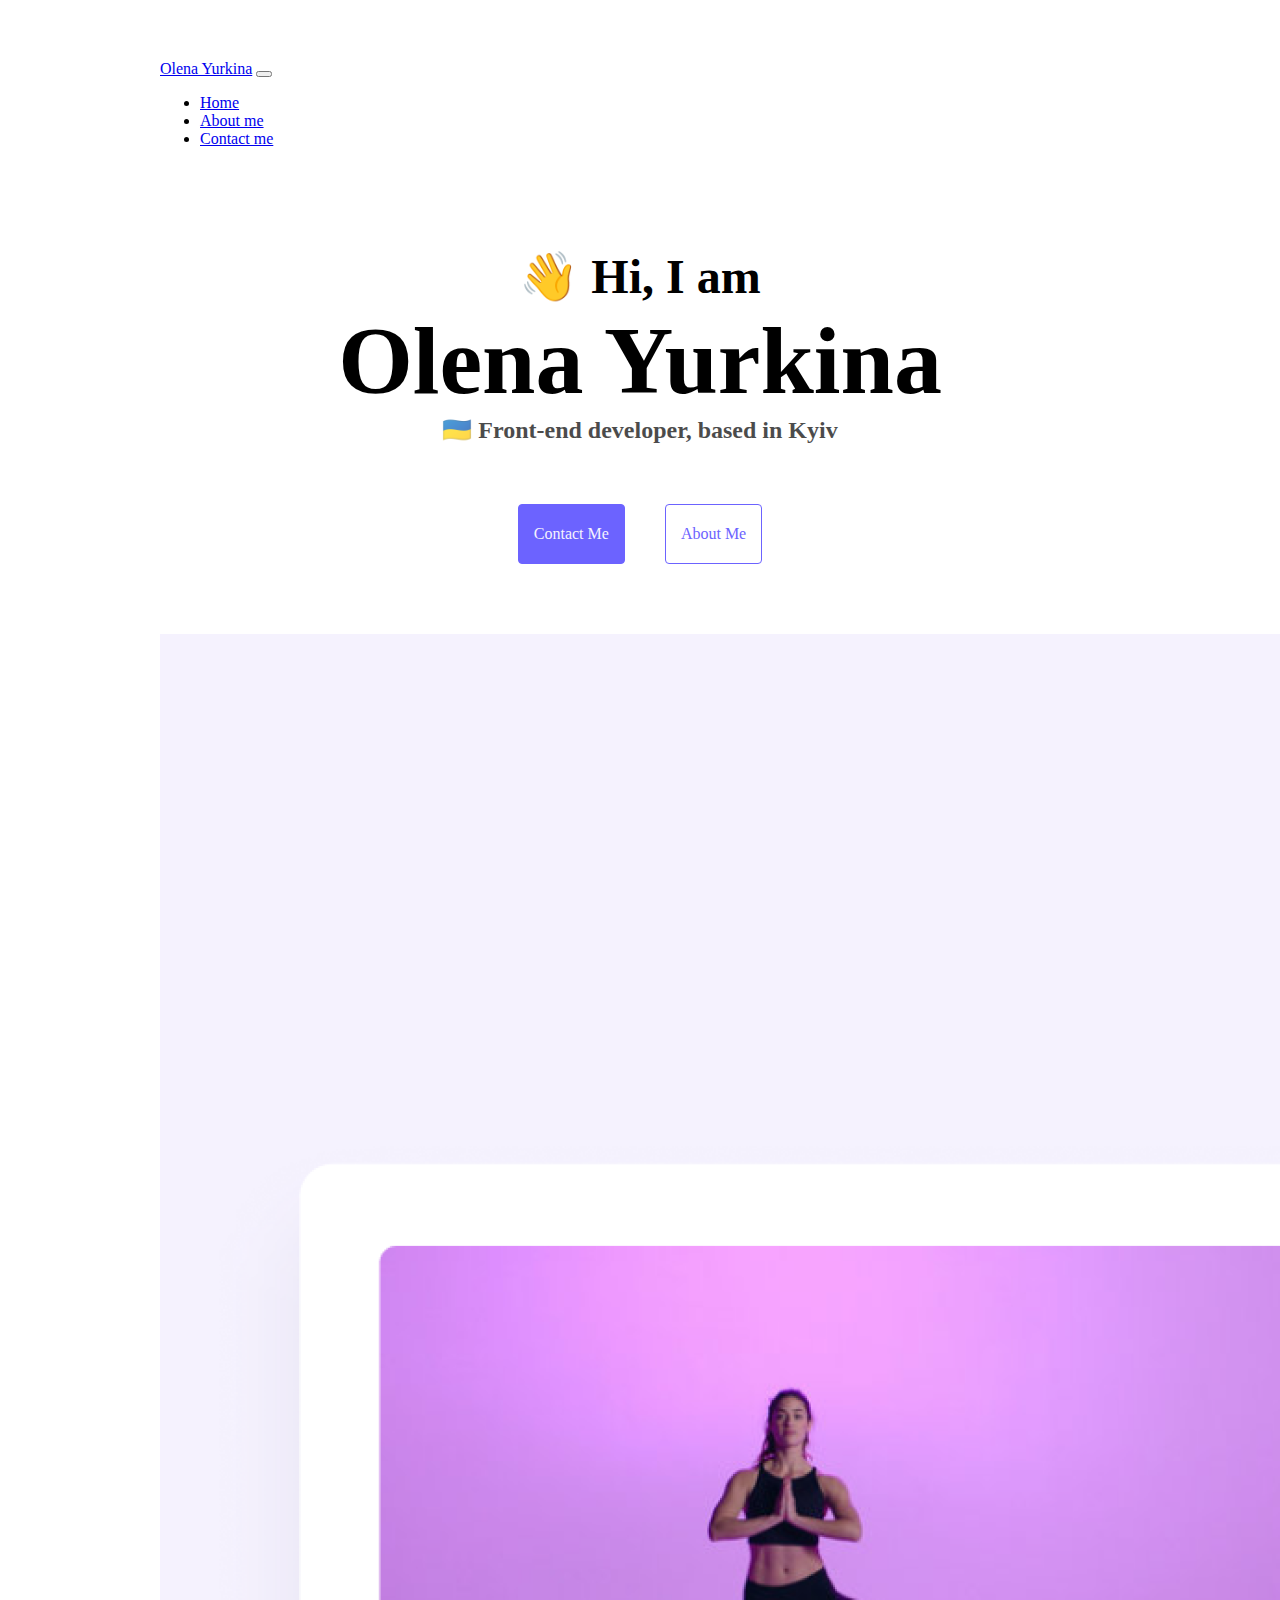
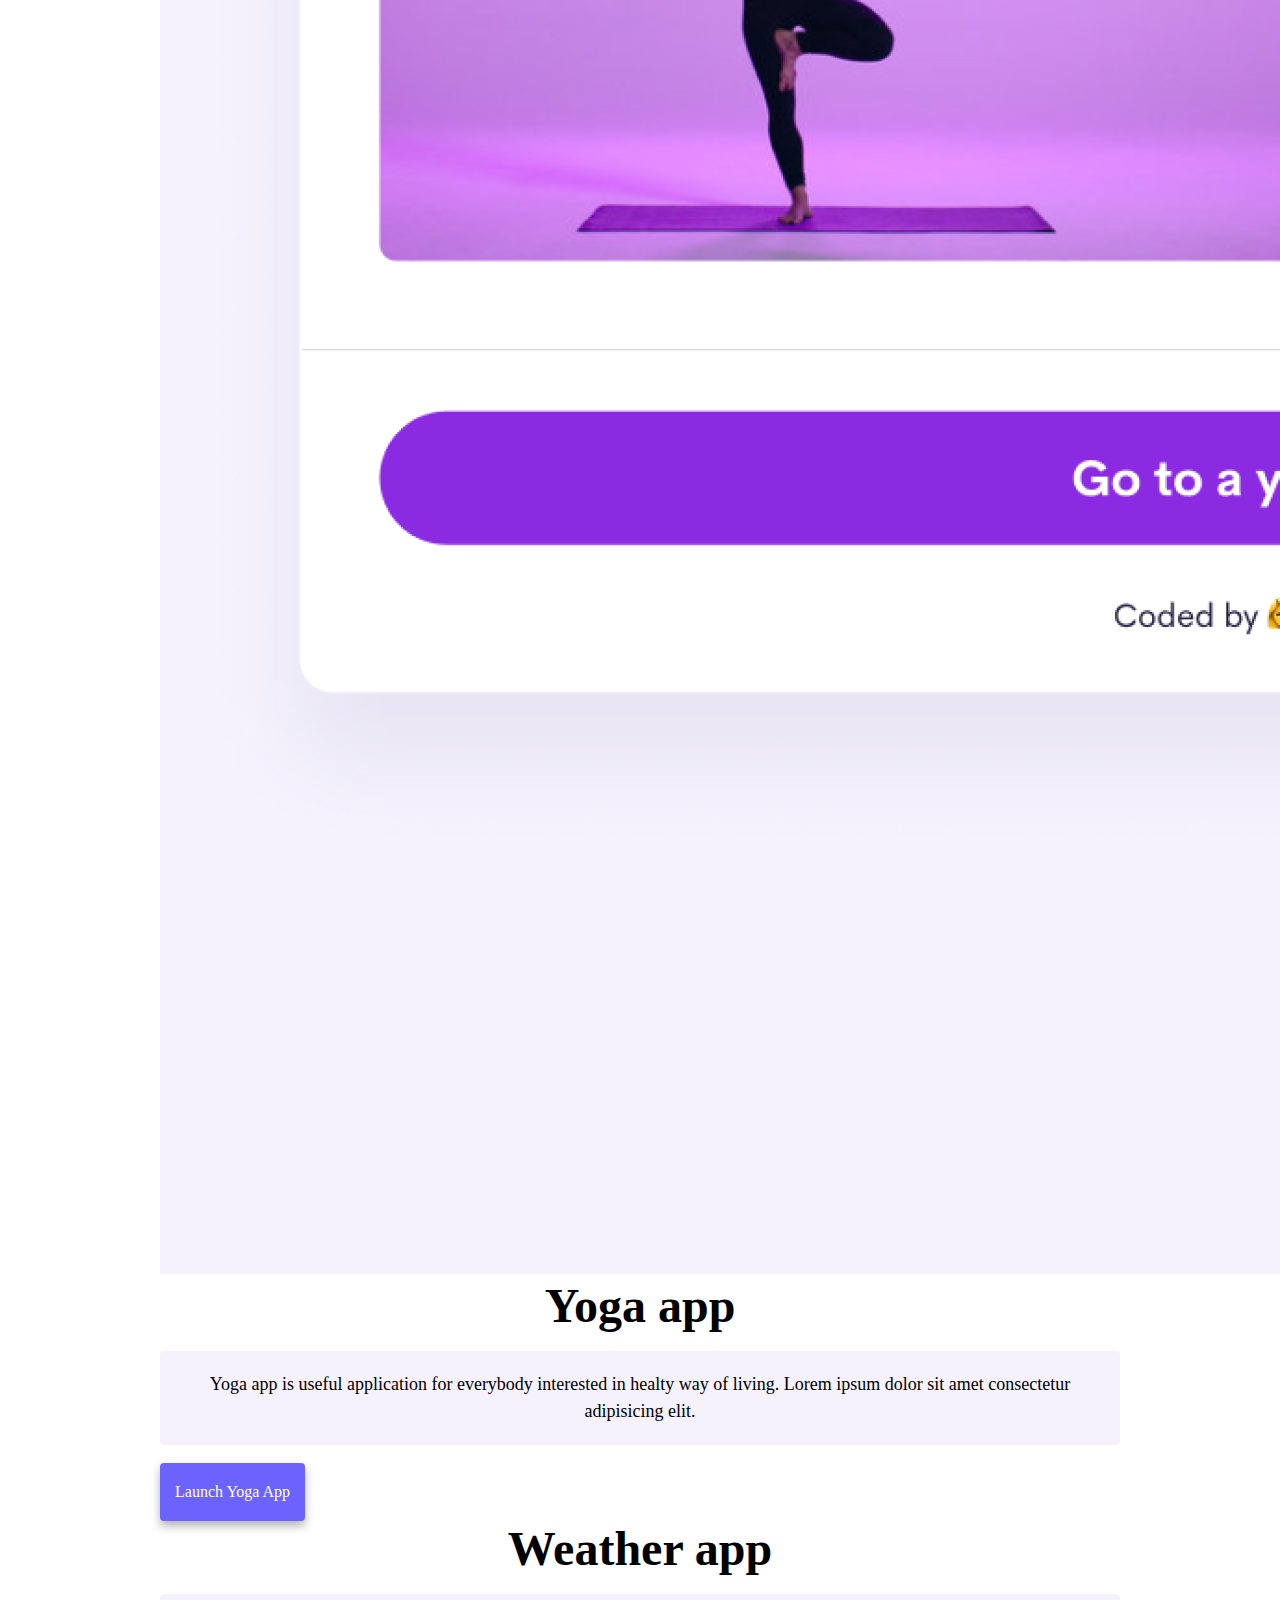
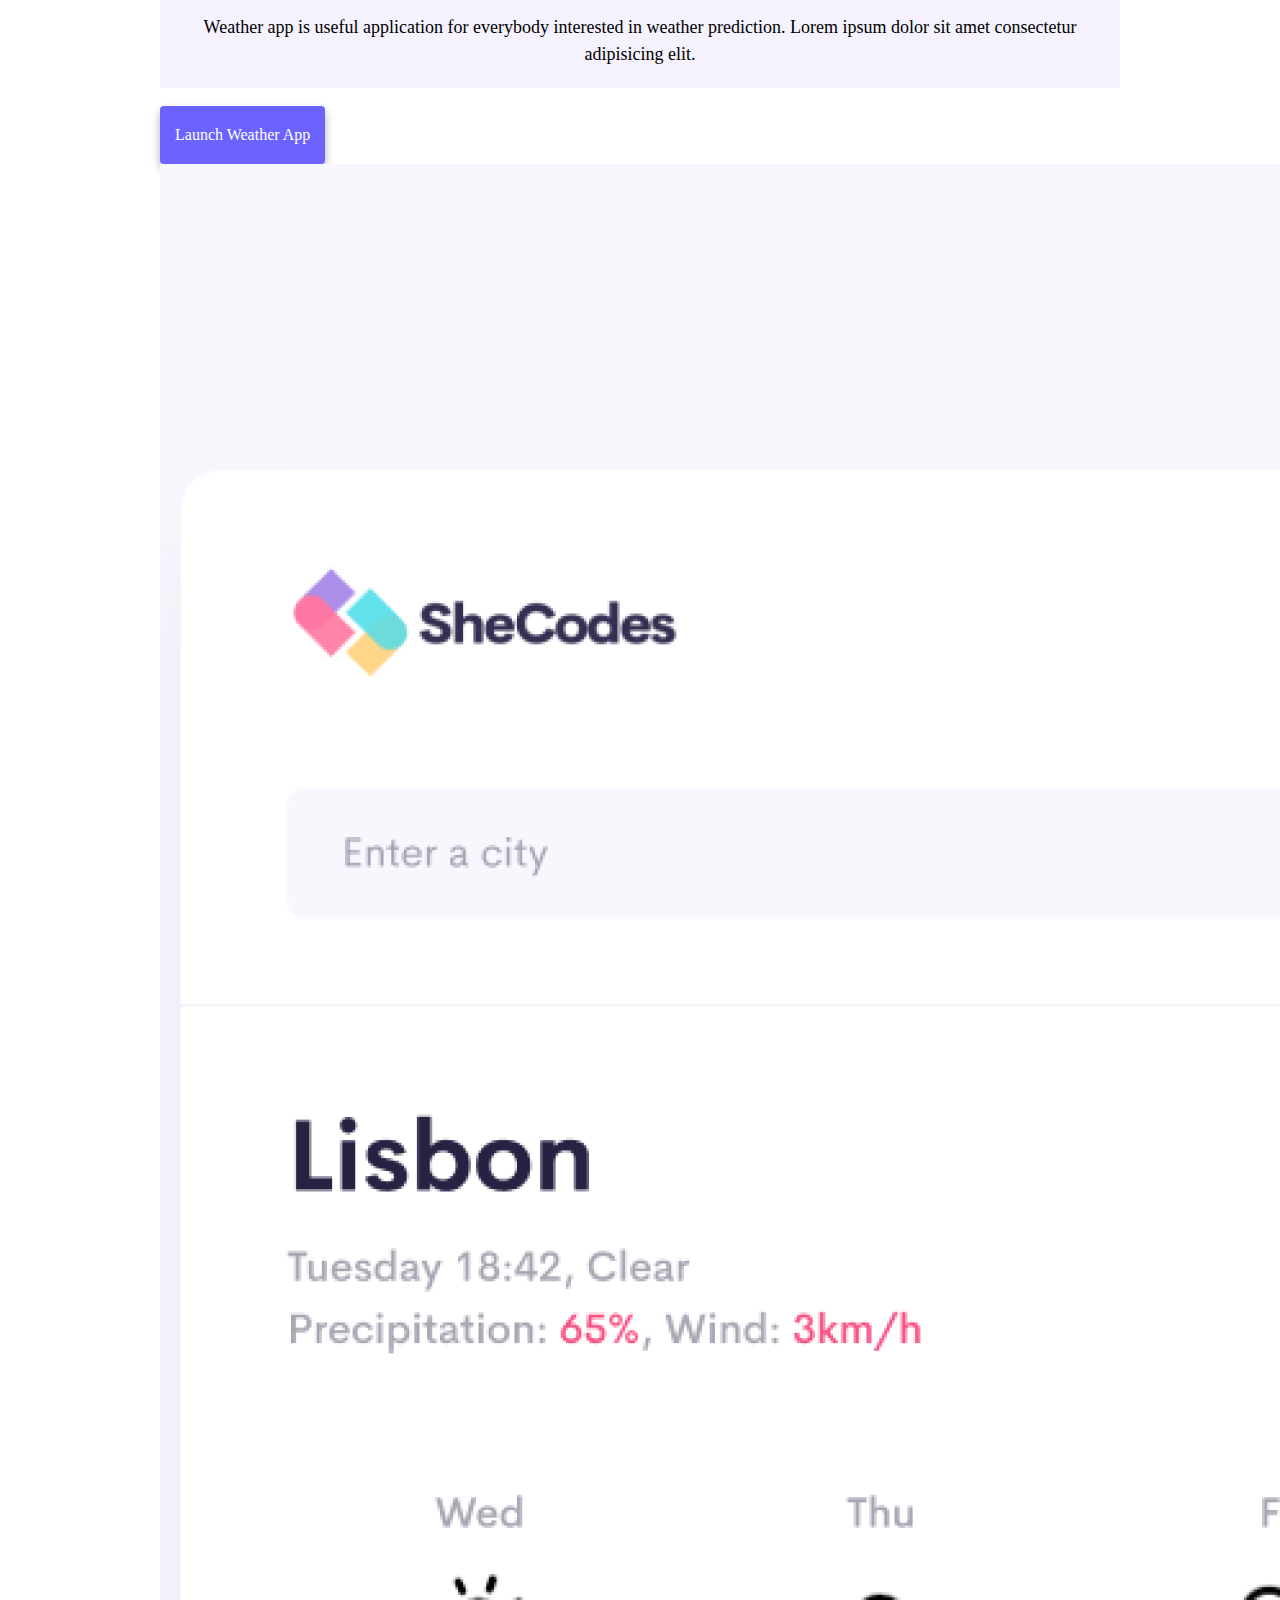
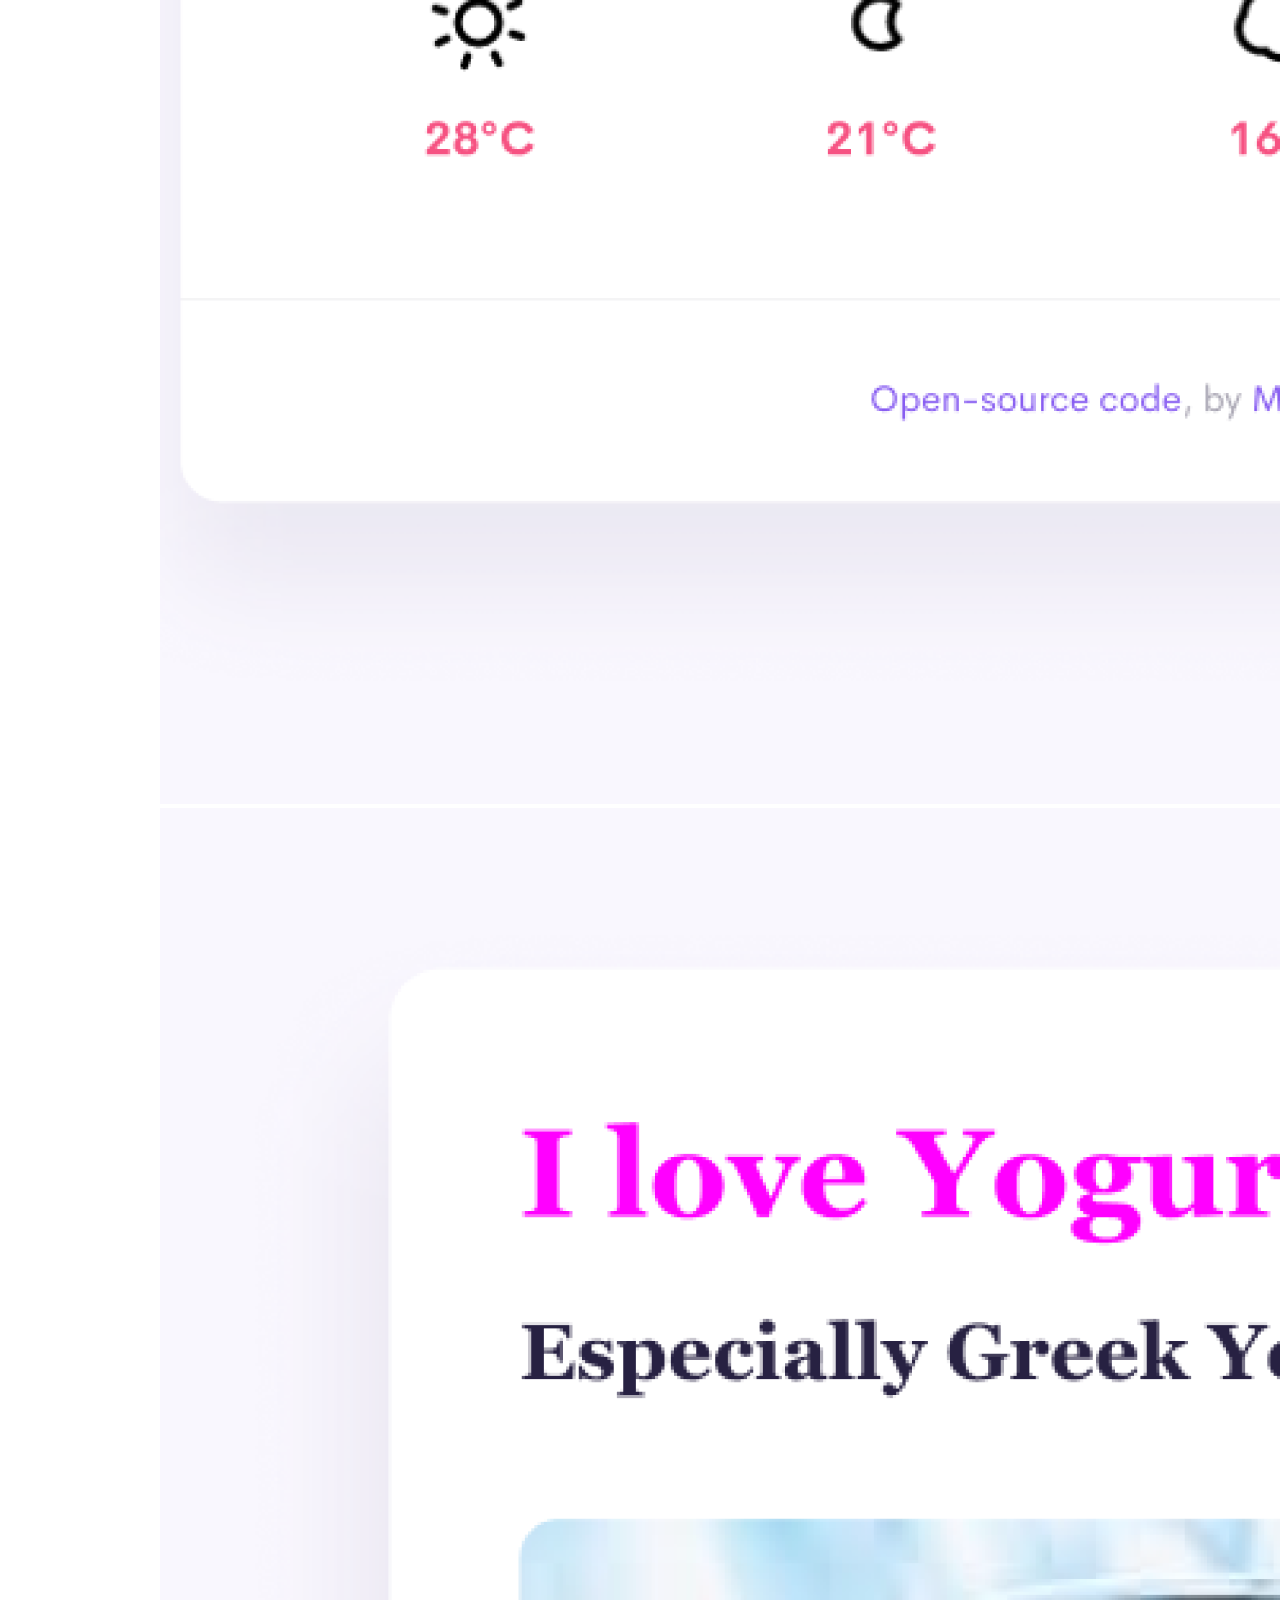
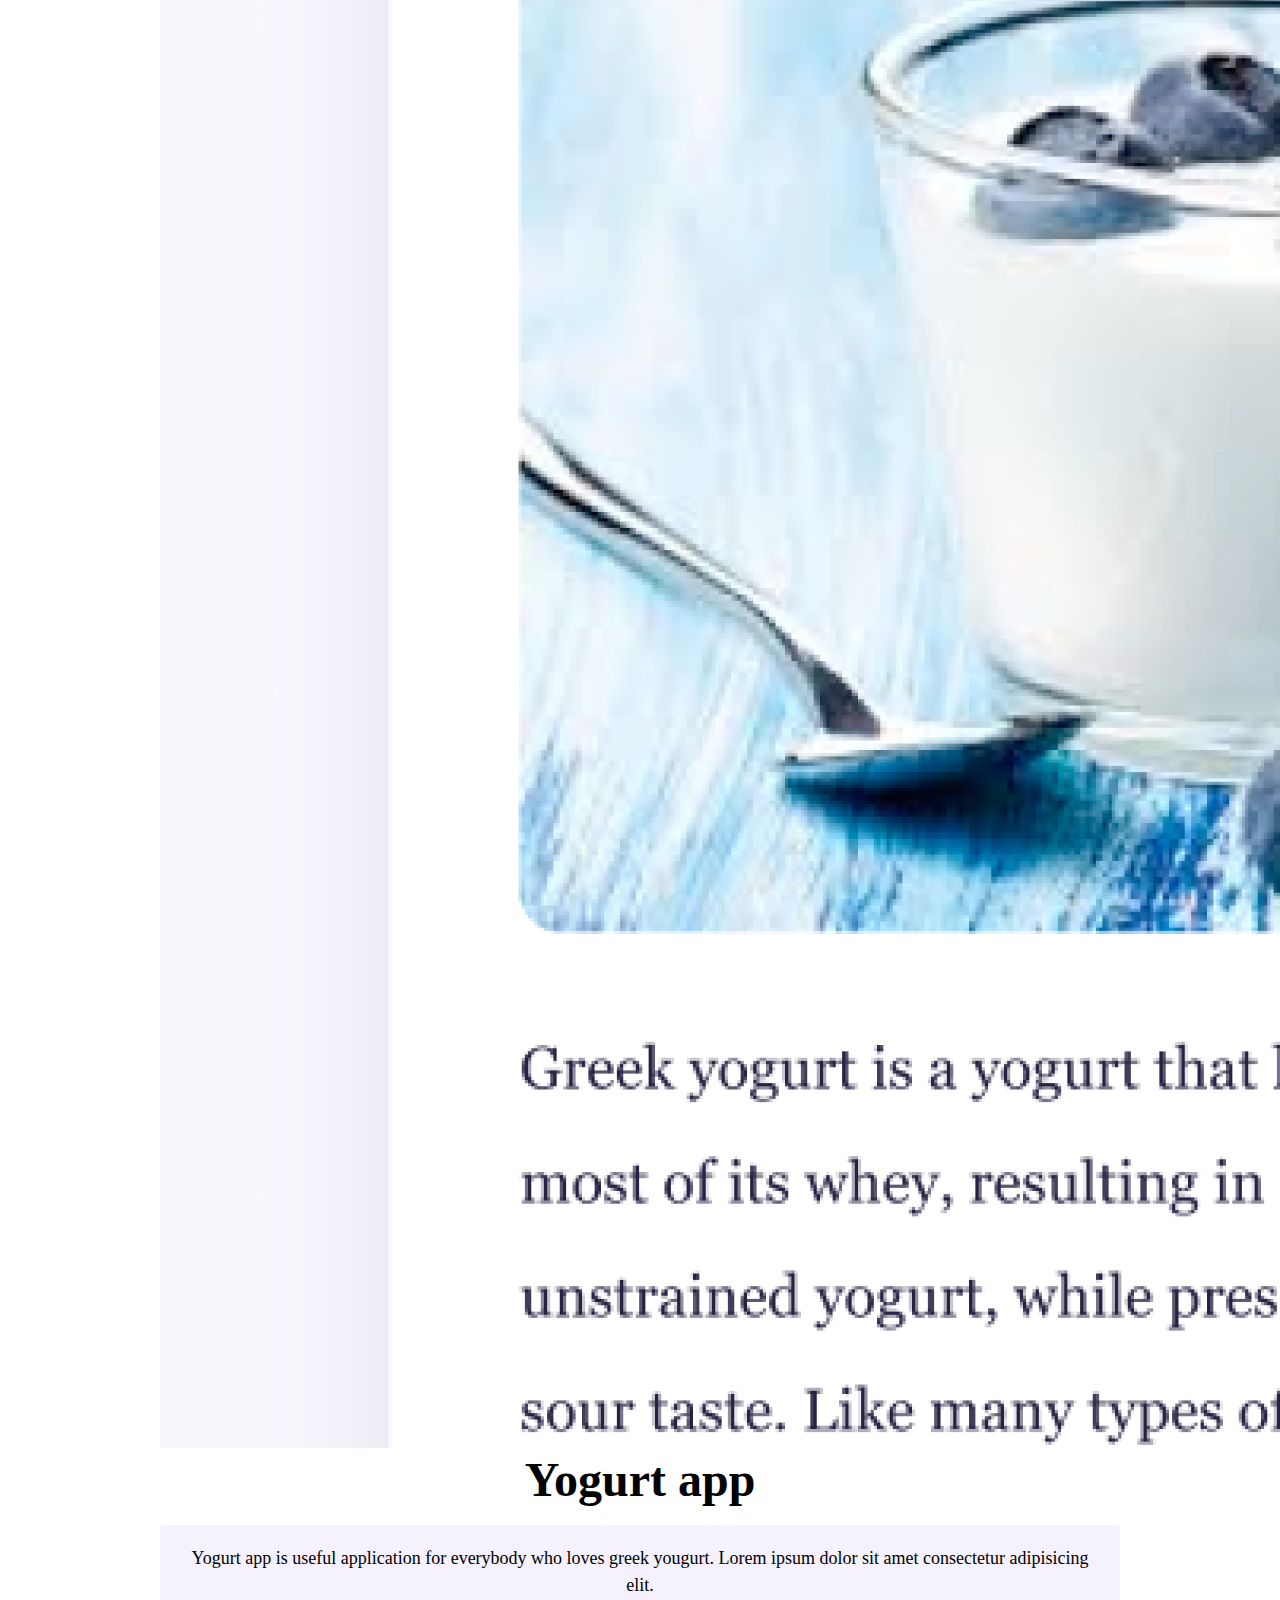
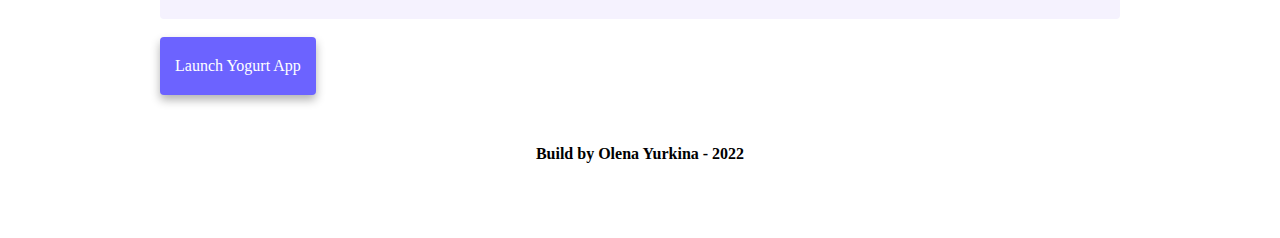
<file: index.html>
<!DOCTYPE html>
<html lang="en">
  <head>
    <meta charset="UTF-8" />
    <meta http-equiv="X-UA-Compatible" content="IE=edge" />
    <meta name="viewport" content="width=device-width, initial-scale=1.0" />
    <meta
      name="description"
      content="Web developer portfolio - Olena Yurkina"
    />
    <meta name="keywords" content="Front-end, developer, portfolio" />
    <title>Olena Yurkina</title>
    <!-- CSS only -->
    <link
      href="https://cdn.jsdelivr.net/npm/bootstrap@5.2.0/dist/css/bootstrap.min.css"
      rel="stylesheet"
      integrity="sha384-gH2yIJqKdNHPEq0n4Mqa/HGKIhSkIHeL5AyhkYV8i59U5AR6csBvApHHNl/vI1Bx"
      crossorigin="anonymous"
    />
    <!-- JavaScript Bundle with Popper -->
    <script
      src="https://cdn.jsdelivr.net/npm/bootstrap@5.2.0/dist/js/bootstrap.bundle.min.js"
      integrity="sha384-A3rJD856KowSb7dwlZdYEkO39Gagi7vIsF0jrRAoQmDKKtQBHUuLZ9AsSv4jD4Xa"
      crossorigin="anonymous"
    ></script>
    <link rel="stylesheet" href="/src/style.css" />
  </head>
  <body>
    <nav class="navbar navbar-expand-lg bg-light fixed-top">
      <div class="container-fluid" style="max-width: 960px">
        <a class="navbar-brand" href="/index.html">Olena Yurkina</a>
        <button
          class="navbar-toggler"
          type="button"
          data-bs-toggle="collapse"
          data-bs-target="#navbarNav"
          aria-controls="navbarNav"
          aria-expanded="false"
          aria-label="Toggle navigation"
        >
          <span class="navbar-toggler-icon"></span>
        </button>
        <div class="collapse navbar-collapse" id="navbarNav">
          <ul class="navbar-nav">
            <li class="nav-item">
              <a class="nav-link active" aria-current="page" href="/index.html"
                >Home</a
              >
            </li>
            <li class="nav-item">
              <a class="nav-link" href="/about.html">About me</a>
            </li>
            <li class="nav-item">
              <a class="nav-link" href="/about.html#contact">Contact me</a>
            </li>
          </ul>
        </div>
      </div>
    </nav>
    <div id="main">
      <h2>👋 Hi, I am</h2>
      <h1>Olena Yurkina</h1>
      <h3>🇺🇦 Front-end developer, based in Kyiv</h3>
      <div class="navigation-links">
        <a href="/about.html#contact" class="main-contact-link">Contact me</a>
        <a href="/about.html" class="about-link">About me</a>
      </div>
    </div>
    <div class="container">
      <div class="row">
        <div class="col-md-6">
          <img
            src="/images/l3jP-yoga.png"
            class="img-fluid rounded"
            alt="Yoga Class"
          />
        </div>
        <div class="col-md-6">
          <h2 class="mb-3">Yoga app</h2>
          <p>
            Yoga app is useful application for everybody interested in healty
            way of living. Lorem ipsum dolor sit amet consectetur adipisicing
            elit.
          </p>
          <div class="mt-5 d-flex align-items-center justify-content-center">
            <a href="#" class="contact-link">Launch Yoga App</a>
          </div>
        </div>
      </div>

      <!--New container-->

      <div class="row mt-5">
        <div class="col-md-6">
          <h2 class="mb-3">Weather app</h2>
          <p>
            Weather app is useful application for everybody interested in
            weather prediction. Lorem ipsum dolor sit amet consectetur
            adipisicing elit.
          </p>
          <div class="mt-5 d-flex align-items-center justify-content-center">
            <a href="#" class="contact-link">Launch Weather App</a>
          </div>
        </div>
        <div class="col-md-6">
          <img
            src="/images/jxM9-weather.png"
            class="img-fluid rounded main-image"
            alt="Weather application"
          />
        </div>
      </div>

      <!--New container-->

      <div class="row mt-5">
        <div class="col-md-6">
          <img
            src="/images/WgM8-yogurt.png"
            class="img-fluid rounded main-image"
            alt="Greek Yougurt"
          />
        </div>
        <div class="col-md-6">
          <h2 class="mb-3">Yogurt app</h2>
          <p>
            Yogurt app is useful application for everybody who loves greek
            yougurt. Lorem ipsum dolor sit amet consectetur adipisicing elit.
          </p>
          <div class="mt-5 d-flex align-items-center justify-content-center">
            <a href="#" class="contact-link">Launch Yogurt App</a>
          </div>
        </div>
      </div>
    </div>
    <footer>
      <div class="footer-data">Build by Olena Yurkina - 2022</div>
    </footer>
  </body>
</html>
</file>
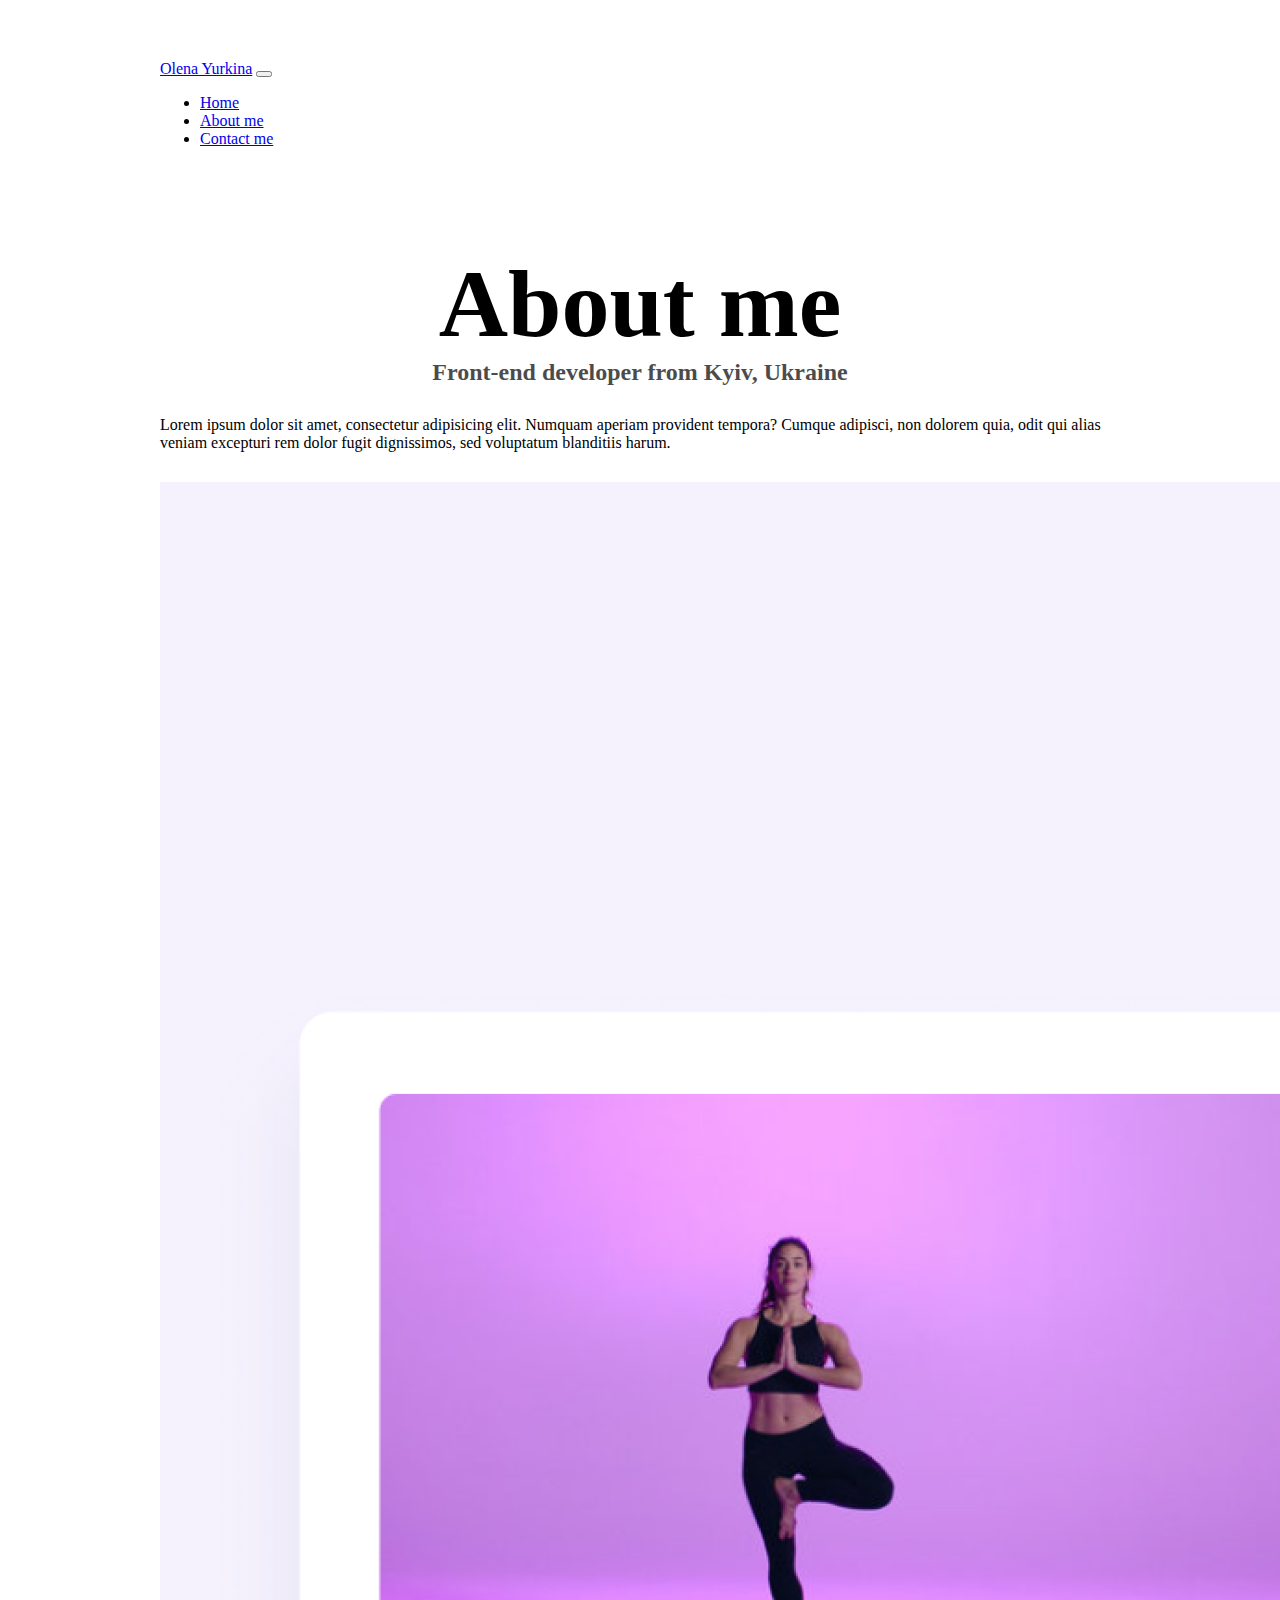
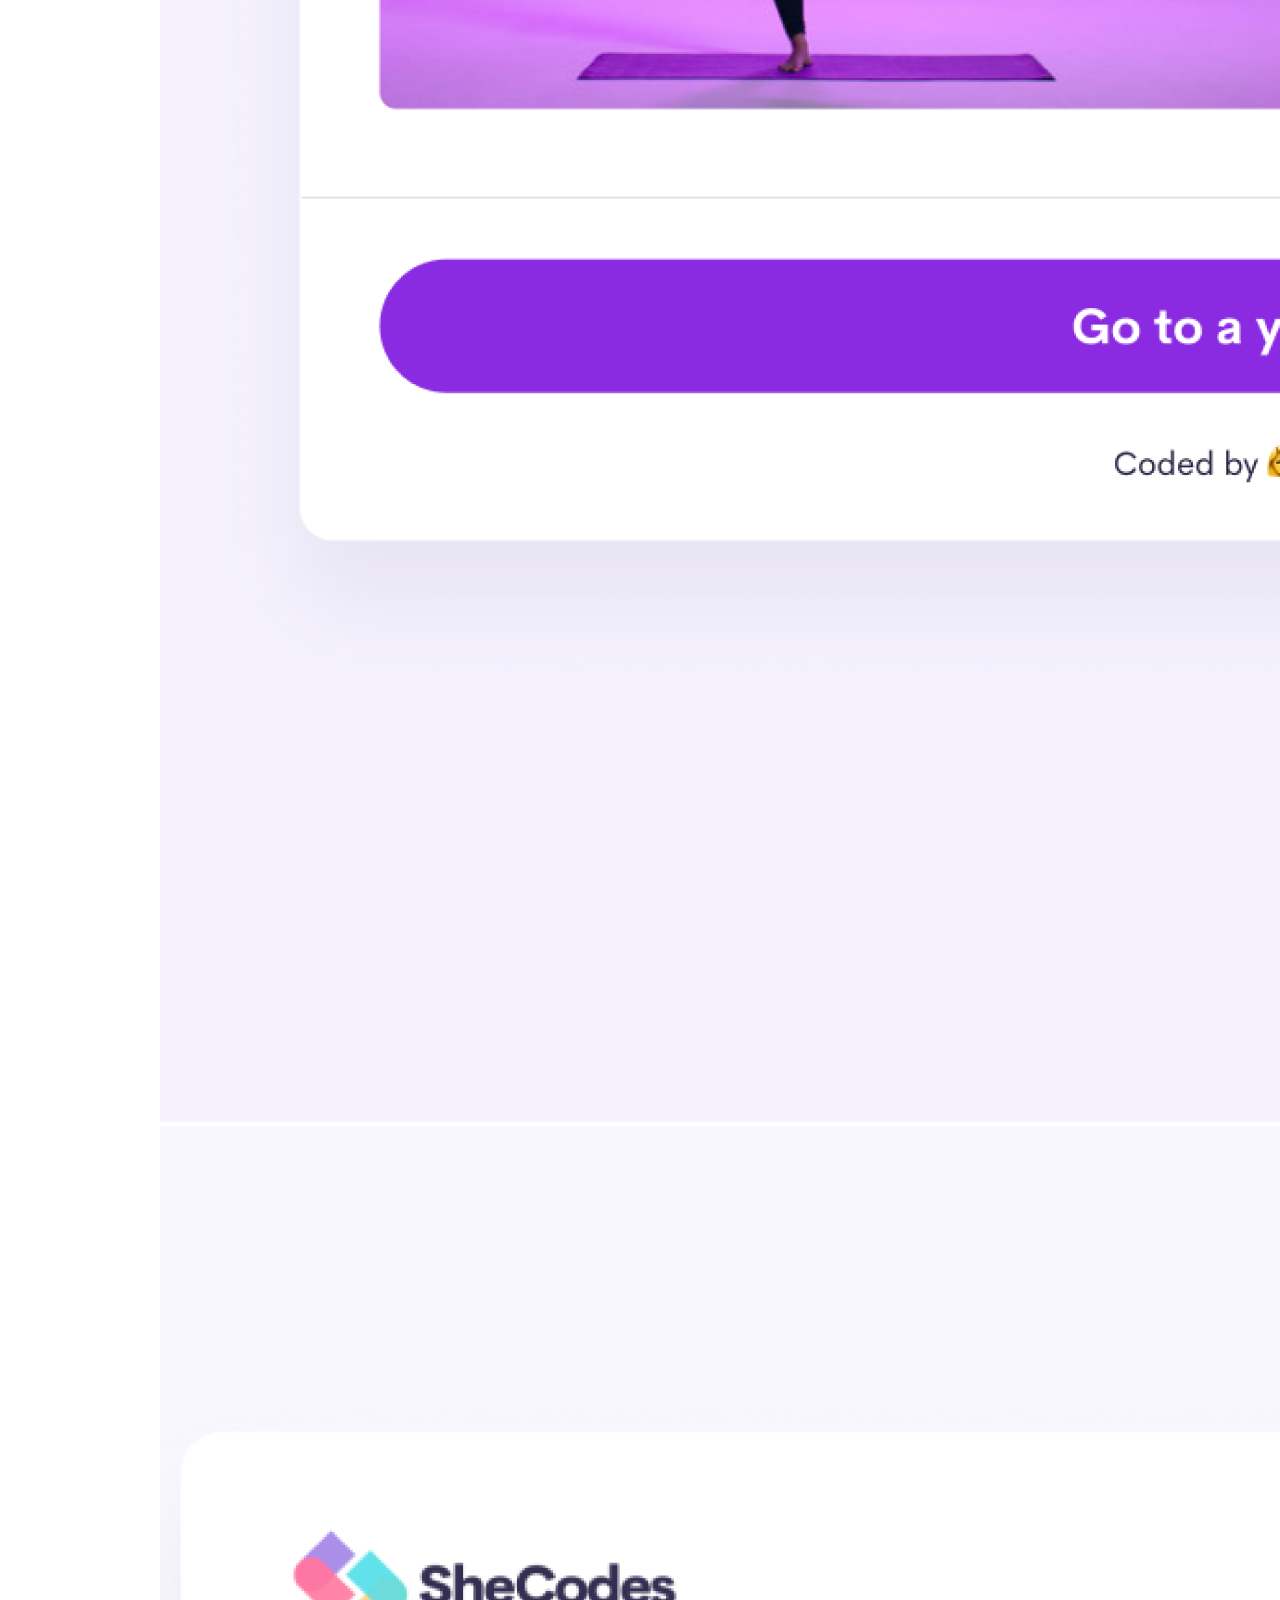
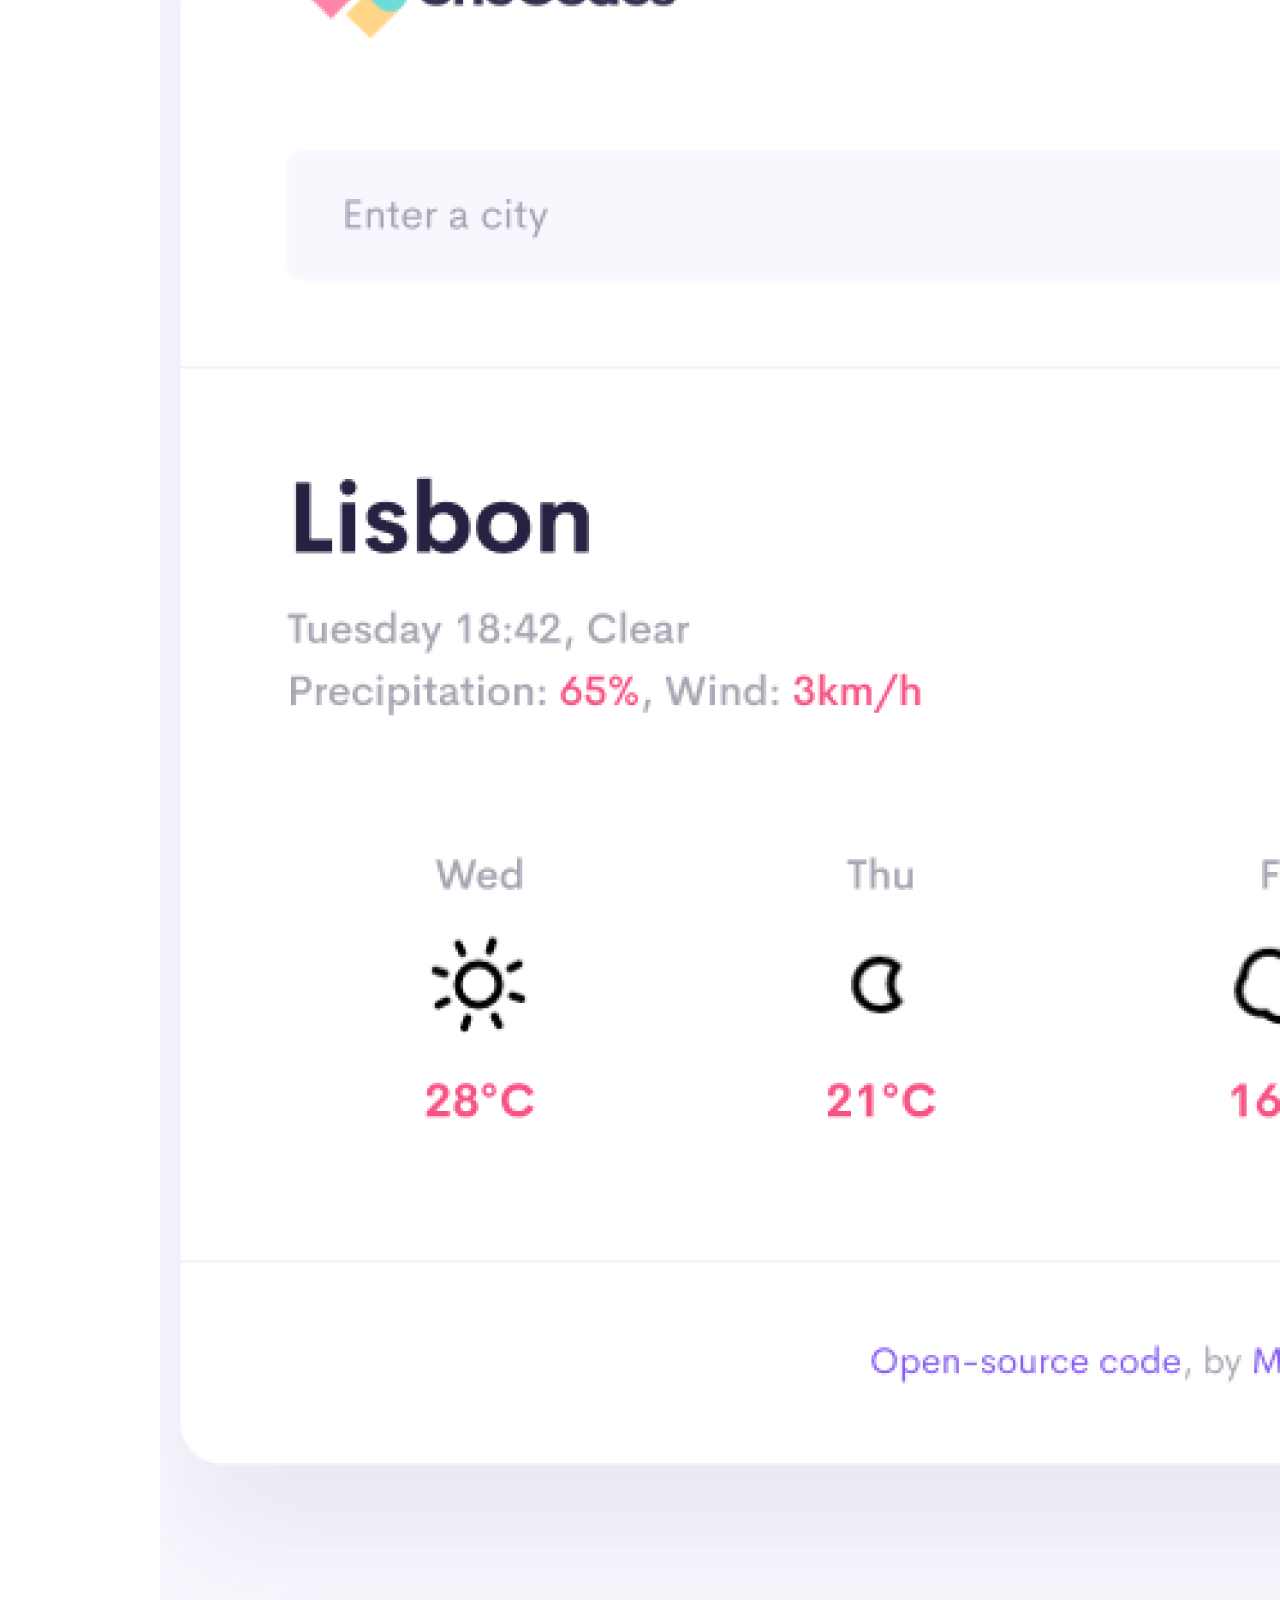
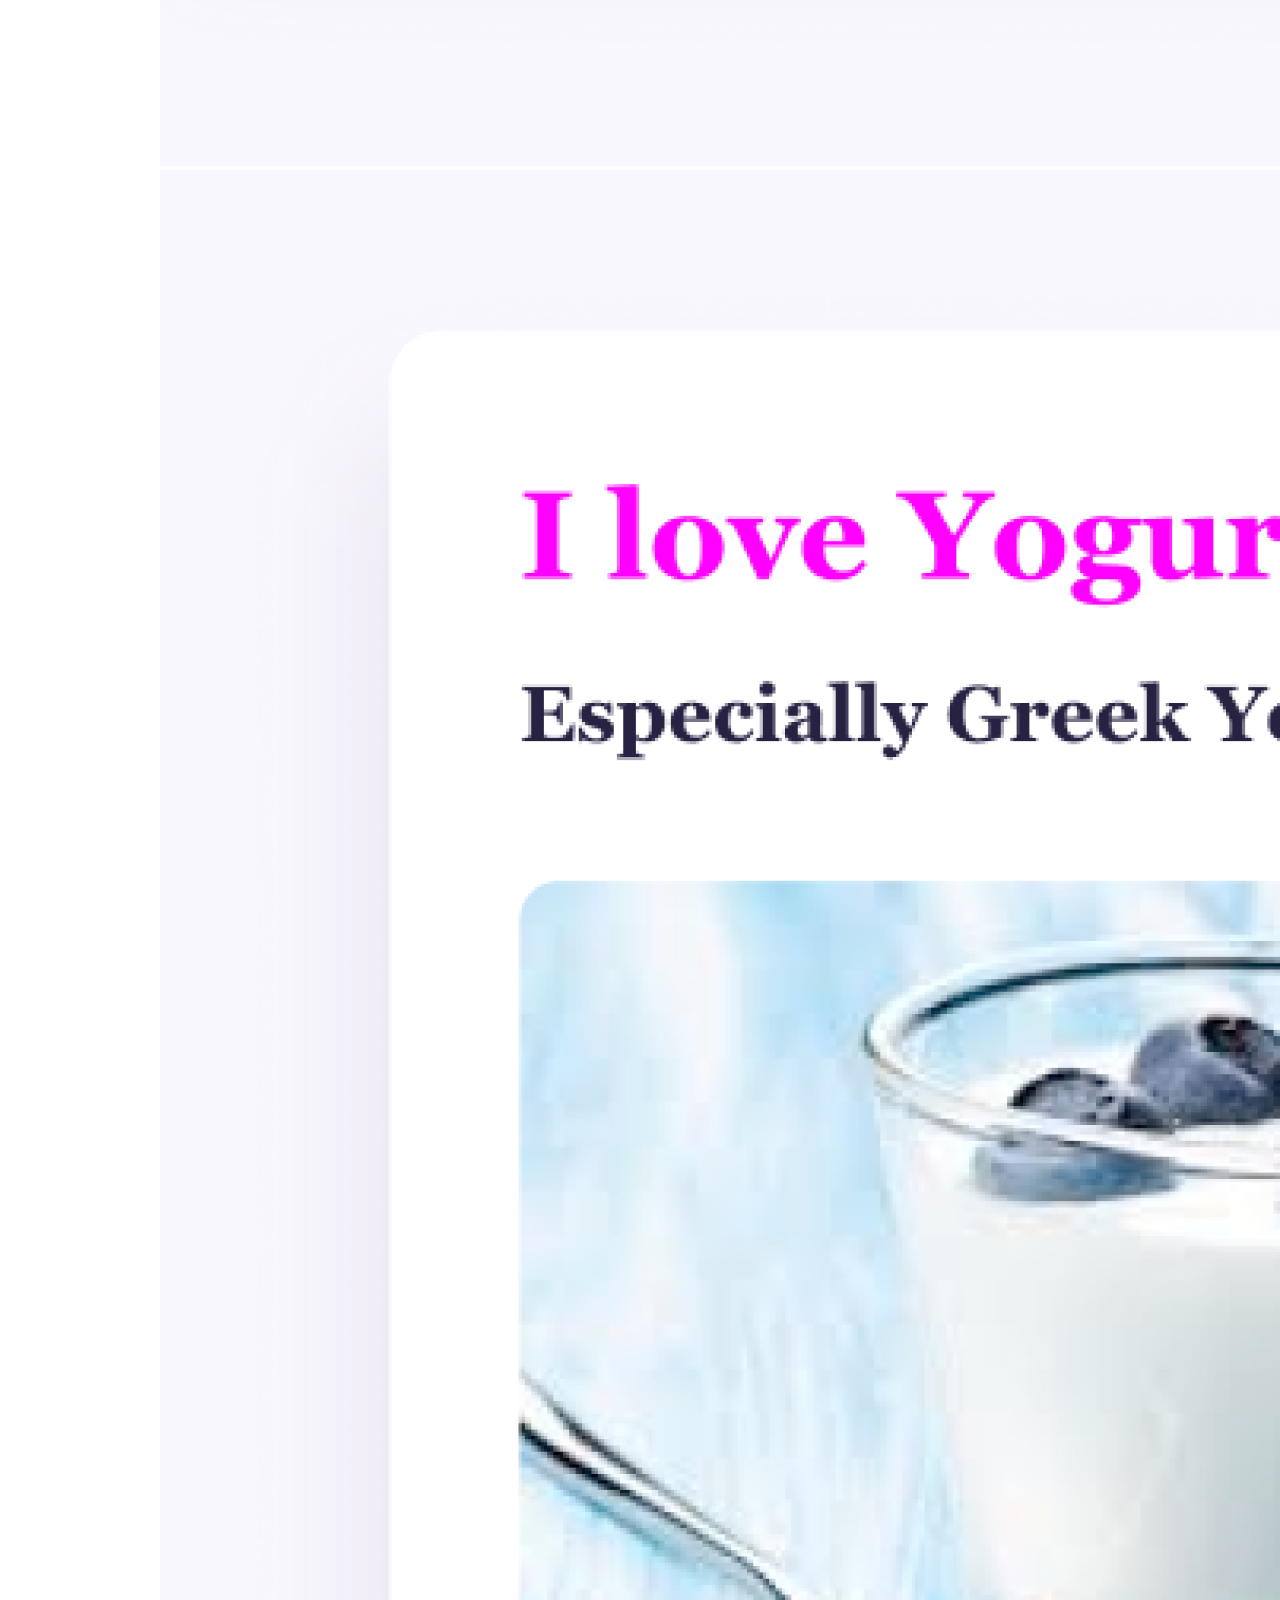
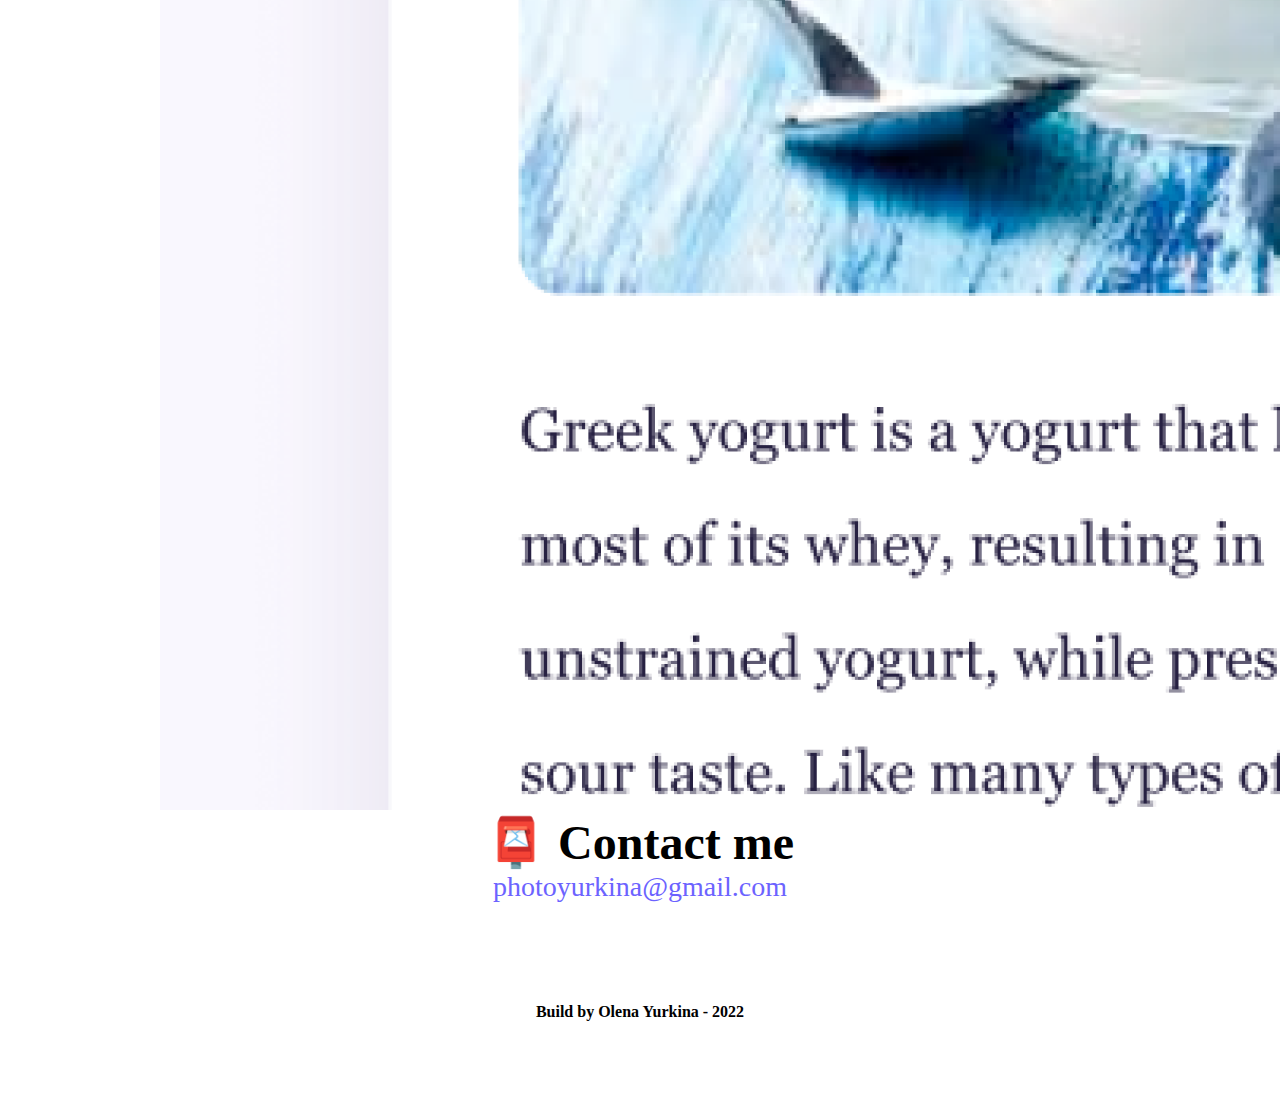
<file: about.html>
<!DOCTYPE html>
<html lang="en">
  <head>
    <meta charset="UTF-8" />
    <meta http-equiv="X-UA-Compatible" content="IE=edge" />
    <meta name="viewport" content="width=device-width, initial-scale=1.0" />
    <meta name="description" content="About web developer - Olena Yurkina" />
    <meta name="keywords" content="Front-end, developer, portfolio" />

    <!-- CSS only -->
    <link
      href="https://cdn.jsdelivr.net/npm/bootstrap@5.2.0/dist/css/bootstrap.min.css"
      rel="stylesheet"
      integrity="sha384-gH2yIJqKdNHPEq0n4Mqa/HGKIhSkIHeL5AyhkYV8i59U5AR6csBvApHHNl/vI1Bx"
      crossorigin="anonymous"
    />
    <!-- JavaScript Bundle with Popper -->
    <script
      src="https://cdn.jsdelivr.net/npm/bootstrap@5.2.0/dist/js/bootstrap.bundle.min.js"
      integrity="sha384-A3rJD856KowSb7dwlZdYEkO39Gagi7vIsF0jrRAoQmDKKtQBHUuLZ9AsSv4jD4Xa"
      crossorigin="anonymous"
    ></script>
    <link rel="stylesheet" href="/src/style.css" />
    <title>About me - Olena Yurkina</title>
  </head>
  <body>
    <nav class="navbar navbar-expand-lg bg-light fixed-top">
      <div class="container-fluid" style="max-width: 960px">
        <a class="navbar-brand" href="/index.html">Olena Yurkina</a>
        <button
          class="navbar-toggler"
          type="button"
          data-bs-toggle="collapse"
          data-bs-target="#navbarNav"
          aria-controls="navbarNav"
          aria-expanded="false"
          aria-label="Toggle navigation"
        >
          <span class="navbar-toggler-icon"></span>
        </button>
        <div class="collapse navbar-collapse" id="navbarNav">
          <ul class="navbar-nav">
            <li class="nav-item">
              <a class="nav-link active" aria-current="page" href="/index.html"
                >Home</a
              >
            </li>
            <li class="nav-item">
              <a class="nav-link" href="/about.html" title="About Me Page"
                >About me</a
              >
            </li>
            <li class="nav-item">
              <a class="nav-link" href="/about.html#contact" title="Contacts"
                >Contact me</a
              >
            </li>
          </ul>
        </div>
      </div>
    </nav>
    <div id="main">
      <h1>About me</h1>
      <h3>Front-end developer from Kyiv, Ukraine</h3>
      <div class="about-paragraphs text-center">
        Lorem ipsum dolor sit amet, consectetur adipisicing elit. Numquam
        aperiam provident tempora? Cumque adipisci, non dolorem quia, odit qui
        alias veniam excepturi rem dolor fugit dignissimos, sed voluptatum
        blanditiis harum.
      </div>
      <div class="container">
        <div class="row">
          <div class="col-sm-4">
            <img
              src="/images/l3jP-yoga.png"
              class="img-fluid p-2 shadow rounded"
              alt="Yoga Class"
            />
          </div>
          <div class="col-sm-4">
            <img
              src="/images/jxM9-weather.png"
              class="img-fluid p-2 shadow rounded"
              alt="Weather application"
            />
          </div>
          <div class="col-sm-4">
            <img
              src="/images/WgM8-yogurt.png"
              class="img-fluid p-2 shadow rounded"
              alt="Greek Yougurt"
            />
          </div>
        </div>
      </div>
      <div id="contact" class="mt-5">
        <h2>📮 Contact me</h2>
        <a href="mailto:photoyurkina@gmail.com" class="email-link">
          photoyurkina@gmail.com
        </a>
      </div>
    </div>
    <footer>
      <div class="footer-data">Build by Olena Yurkina - 2022</div>
    </footer>
  </body>
</html>
</file>
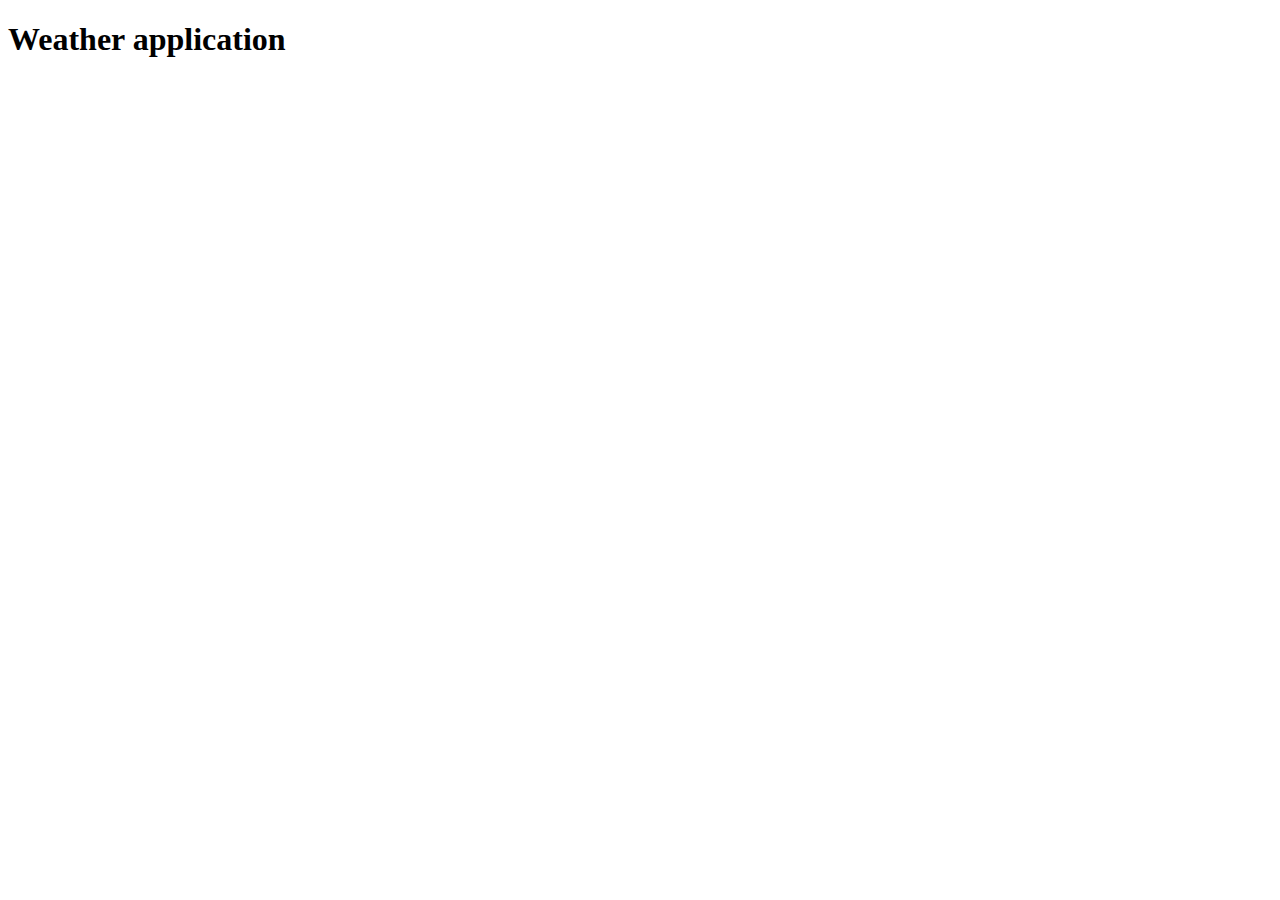
<file: project/weather.html>
<!DOCTYPE html>
<html lang="en">
  <head>
    <meta charset="UTF-8" />
    <meta http-equiv="X-UA-Compatible" content="IE=edge" />
    <meta name="viewport" content="width=device-width, initial-scale=1.0" />
    <title>Document</title>
  </head>
  <body>
    <h1>Weather application</h1>
  </body>
</html>
</file>
<file: src/style.css>
:root {
  --primary-color: #6c63ff;
  --secondary-color: #f5f2fe;
  --box-shadow: 0 5px 10px rgba(0, 0, 0, 0.3);
}
body {
  margin: 60px auto;
  max-width: 960px;
}

#main {
  margin-top: 100px;
  margin-bottom: 50px;
}

h1,
h2,
h3 {
  text-align: center;
  margin: 0;
}

h1 {
  font-size: 96px;
}

h2 {
  font-size: 48px;
}

h3 {
  font-size: 24px;
  opacity: 0.7;
}

p {
  background: var(--secondary-color);
  padding: 20px;
  border-radius: 4px;
  font-size: 18px;
  line-height: 1.5;
  text-align: center;
}

.navigation-links {
  display: flex;
  margin-top: 40px;
  justify-content: center;
}

.contact-link {
  background: var(--primary-color);
  box-shadow: var(--box-shadow);
  color: white;
  padding: 20px 15px;
  text-decoration: none;
  border-radius: 4px;
  text-decoration: none;
  text-transform: capitalize;
}

a.about-link {
  padding: 20px 15px;
  color: var(--primary-color);
  border: 1px solid var(--primary-color);
  margin: 20px;
  text-decoration: none;
  text-transform: capitalize;
  border-radius: 4px;
}

a.main-contact-link {
  padding: 20px 15px;
  background-color: var(--primary-color);
  color: var(--secondary-color);
  border: 1px solid var(--primary-color);
  margin: 20px;
  text-decoration: none;
  text-transform: capitalize;
  border-radius: 4px;
}
a.contact-link {
  display: inline-block;
}

.homepage-link {
  color: var(--primary-color);
  text-align: center;
  display: block;
}

.about-paragraphs {
  display: flex;
  margin: 30px 0;
}

.about-paragraphs p {
  margin: 10px;
}

.email-link {
  display: flex;
  justify-content: center;
  color: var(--primary-color);
  font-size: 28px;
  text-decoration: none;
}

.email-link:hover {
  text-decoration: underline;
}
footer {
  padding: 50px 20px 15px 20px;
  text-align: center;
  font-weight: bold;
}
@media (max-width: 576px) {
  a.contact-link {
    display: block;
    text-align: center;
  }
  img.img-fluid.rounded {
    display: none;
  }
  h1 {
    font-size: 48px;
  }
  div.about-paragraphs.text-center {
    margin-left: 20px;
    margin-right: 20px;
  }
  h2 {
    font-size: 36px;
  }
}
</file>
